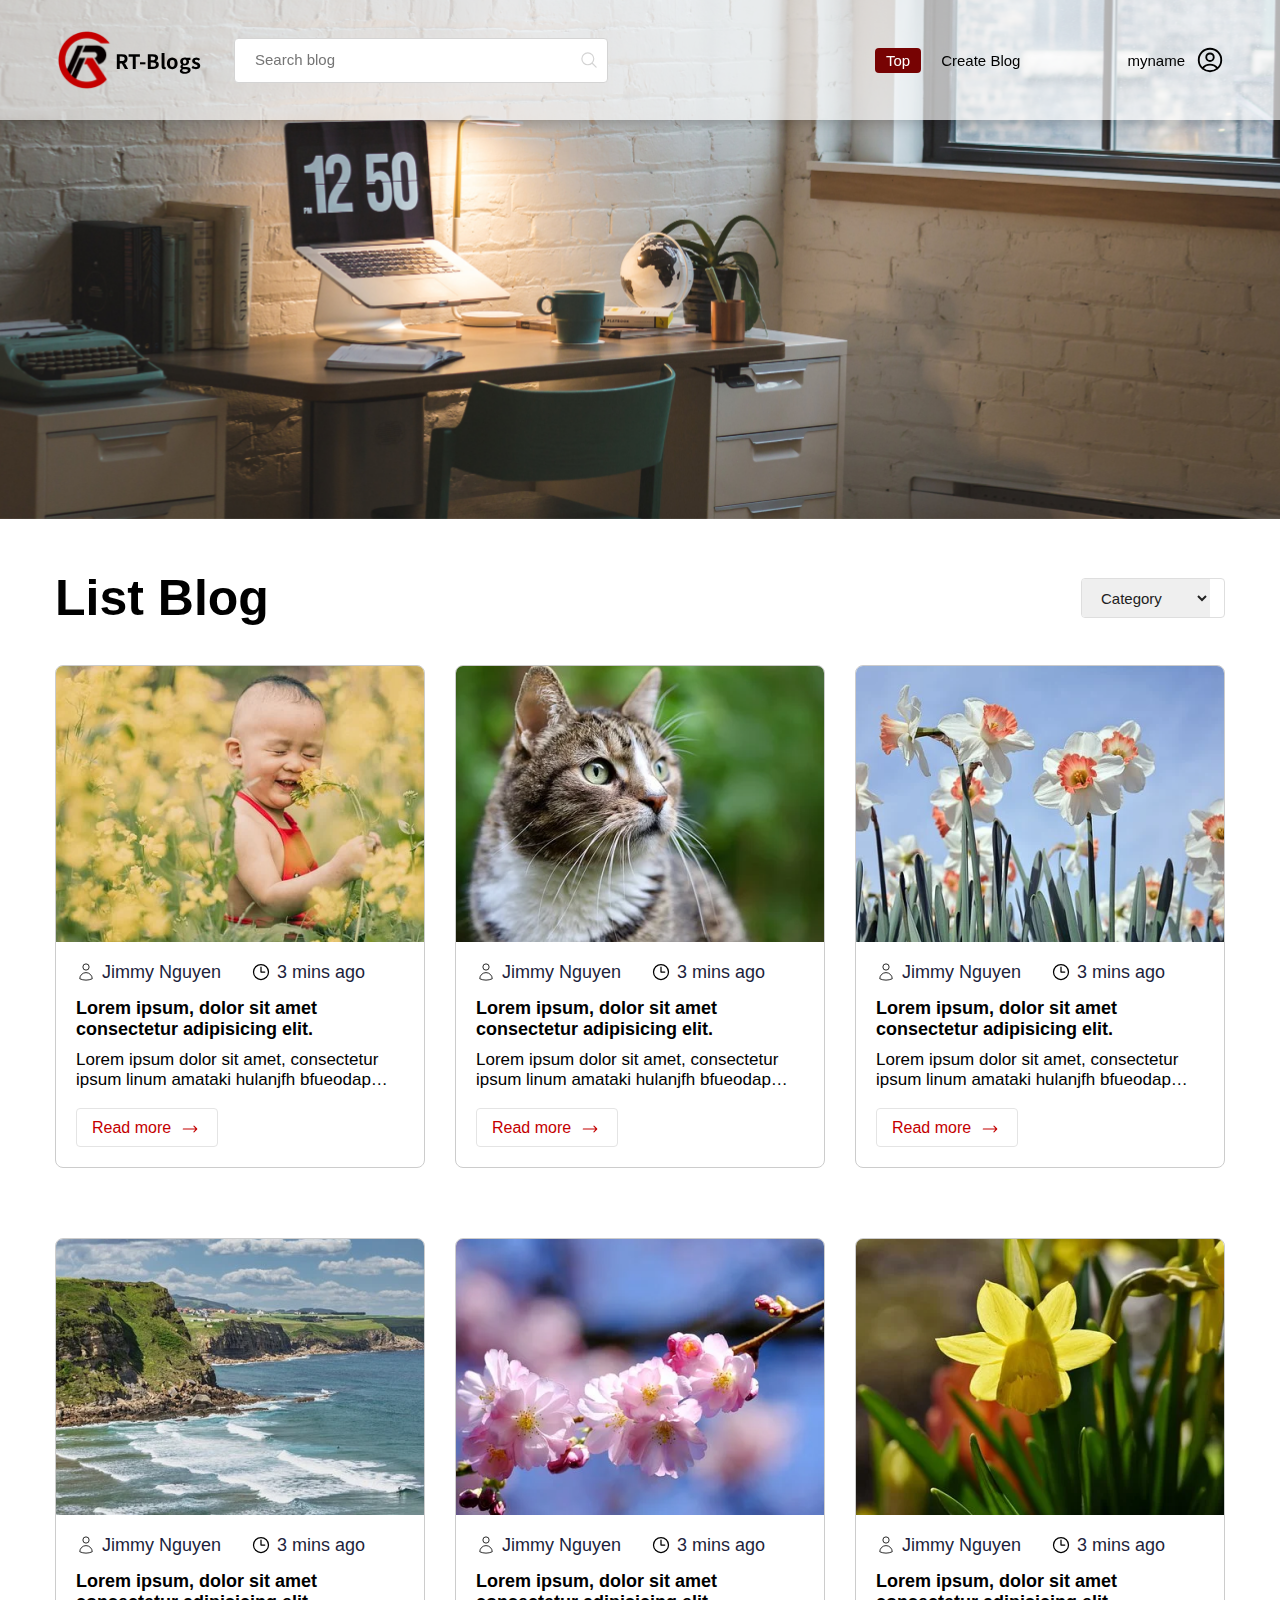
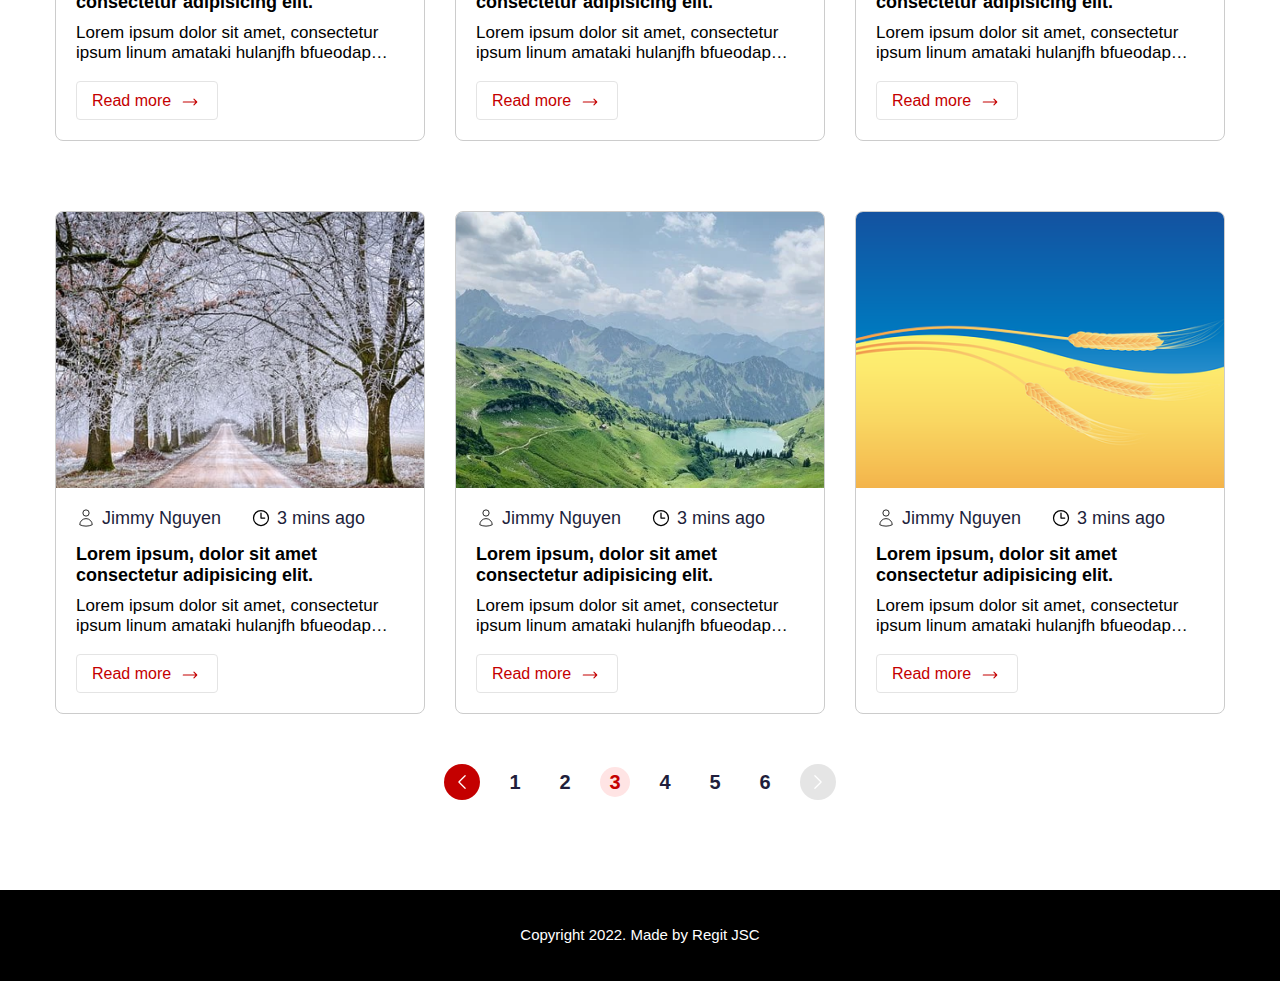
<file: index.html>
<!DOCTYPE html>
<html lang="en">
  <head>
    <meta charset="UTF-8" />
    <meta http-equiv="X-UA-Compatible" content="IE=edge" />
    <meta name="viewport" content="width=device-width, initial-scale=1.0" />
    <title>RT Blogs</title>
    <link rel="preconnect" href="https://fonts.googleapis.com" />
    <link rel="preconnect" href="https://fonts.gstatic.com" crossorigin />
    <link
      href="https://fonts.googleapis.com/css2?family=Noto+Sans+JP:wght@500;700&family=Roboto:wght@300;400&display=swap"
      rel="stylesheet"
    />
    <link rel="stylesheet" href="./css/style.css" />
    <script src="./js/app.js"></script>
  </head>
  <body>
    <div id="wrapper" class="wrapper">
      <header class="header">
        <div class="header-container">
          <div class="container">
            <div class="header-nav">
              <div class="header-nav-logo">
                <div class="header-group-logo">
                  <img
                    src="./images/logo.png"
                    alt="header-logo"
                    class="header-logo"
                  />
                  <p class="header-logo-name">RT-Blogs</p>
                </div>
                <div class="header-nav-search">
                  <input
                    type="text"
                    class="header-search"
                    placeholder="Search blog"
                  />
                  <div class="header-search-icon">
                    <svg
                      xmlns="http://www.w3.org/2000/svg"
                      fill="none"
                      viewBox="0 0 24 24"
                      stroke-width="1.5"
                      stroke="currentColor"
                      class="w-6 h-6"
                    >
                      <path
                        stroke-linecap="round"
                        stroke-linejoin="round"
                        d="M21 21l-5.197-5.197m0 0A7.5 7.5 0 105.196 5.196a7.5 7.5 0 0010.607 10.607z"
                      />
                    </svg>
                  </div>
                </div>
              </div>
              <div class="header-nav-button">
                <div class="header-nav-top">
                  <a href="#" class="header-nav-link">Top</a>
                  <p class="header-create-blog">Create Blog</p>
                </div>
                <div class="header-signin">
                  <p class="header-signin-name">myname</p>
                  <div class="header-signin-icon">
                    <svg
                      xmlns="http://www.w3.org/2000/svg"
                      fill="none"
                      viewBox="0 0 24 24"
                      stroke-width="1.5"
                      stroke="currentColor"
                      class="w-6 h-6"
                    >
                      <path
                        stroke-linecap="round"
                        stroke-linejoin="round"
                        d="M17.982 18.725A7.488 7.488 0 0012 15.75a7.488 7.488 0 00-5.982 2.975m11.963 0a9 9 0 10-11.963 0m11.963 0A8.966 8.966 0 0112 21a8.966 8.966 0 01-5.982-2.275M15 9.75a3 3 0 11-6 0 3 3 0 016 0z"
                      />
                    </svg>
                  </div>
                </div>
              </div>
            </div>
          </div>
        </div>
        <div class="header-menu">
          <div class="header-menu-nav">
            <div class="header-menu-icon">
              <svg xmlns="http://www.w3.org/2000/svg" fill="none" viewBox="0 0 24 24" stroke-width="1.5" stroke="currentColor" class="w-6 h-6">
                <path stroke-linecap="round" stroke-linejoin="round" d="M3.75 6.75h16.5M3.75 12h16.5m-16.5 5.25h16.5" />
              </svg>
            </div>
            <div class="header-menu-logo-icon">
              <div class="header-menu-logo">
                <img
                  src="./images/logo.png"
                  alt="header-logo"
                  class="header-menu-image-icon"
                />
              </div>
              <p class="header-logo-name-menu">RT-Blogs</p>
          </div>   
          <div class="header-menu-search">
            <svg xmlns="http://www.w3.org/2000/svg" fill="none" viewBox="0 0 24 24" stroke-width="1.5" stroke="currentColor" class="w-6 h-6">
              <path stroke-linecap="round" stroke-linejoin="round" d="M21 21l-5.197-5.197m0 0A7.5 7.5 0 105.196 5.196a7.5 7.5 0 0010.607 10.607z" />
            </svg>
            
          </div>
          </div>
      </header>
      <section class="section">
        <div class="container">
          <div class="blogpost-content">
            <h1 class="blogpost-title">List Blog</h1>
            <div class="blogpost-box">
              <select  class="blogpost-category">
                <option value="">Category</option>
                <option value="">Category 1</option>
                <option value="">Category 2</option>
              </select>
            </div>
          </div>
          <div class="blogpost-card-list">
            <div class="blogpost-card">
              <img
                src="./images/Rectangle 86.png"
                alt=""
                class="blogpost-card-img"
              />
              <div class="blogpost-card-content">
                <div class="blogpost-card-infomation">
                  <div class="blogpost-card-group">
                    <div class="blogpost-card-icon">
                      <svg
                        xmlns="http://www.w3.org/2000/svg"
                        fill="none"
                        viewBox="0 0 24 24"
                        strokeWidth="{1.5}"
                        stroke="currentColor"
                        className="w-6 h-6"
                      >
                        <path
                          strokeLinecap="round"
                          strokeLinejoin="round"
                          d="M15.75 6a3.75 3.75 0 11-7.5 0 3.75 3.75 0 017.5 0zM4.501 20.118a7.5 7.5 0 0114.998 0A17.933 17.933 0 0112 21.75c-2.676 0-5.216-.584-7.499-1.632z"
                        />
                      </svg>
                    </div>
                    <p class="blogpost-card-author">Jimmy Nguyen</p>
                  </div>
                  <div class="blogpost-card-group">
                    <div class="blogpost-card-icon">
                      <svg
                        xmlns="http://www.w3.org/2000/svg"
                        fill="none"
                        viewBox="0 0 24 24"
                        stroke-width="1.5"
                        stroke="currentColor"
                        class="w-6 h-6"
                      >
                        <path
                          stroke-linecap="round"
                          stroke-linejoin="round"
                          d="M12 6v6h4.5m4.5 0a9 9 0 11-18 0 9 9 0 0118 0z"
                        />
                      </svg>
                    </div>
                    <p class="blogpost-card-author">3 mins ago</p>
                  </div>
                </div>
                <h4 class="blogpost-card-title">
                  Lorem ipsum, dolor sit amet consectetur adipisicing elit.
                </h4>
                <p class="blogpost-card-paragraph">
                  Lorem ipsum dolor sit amet, consectetur ipsum linum amataki
                  hulanjfh bfueodap fiefhief...
                </p>
                <div class="blogpost-card-btn">
                  <a href="#" class="blogpost-card-link">Read more</a>
                  <div class="blogpost-card-right">
                    <svg
                      xmlns="http://www.w3.org/2000/svg"
                      fill="none"
                      viewBox="0 0 24 24"
                      stroke-width="1.5"
                      stroke="currentColor"
                      class="w-6 h-6 card-icon"
                    >
                      <path
                        stroke-linecap="round"
                        stroke-linejoin="round"
                        d="M17.25 8.25L21 12m0 0l-3.75 3.75M21 12H3"
                      />
                    </svg>
                  </div>
                </div>
              </div>
            </div>
            <div class="blogpost-card">
              <img src="./images/cat.png" alt="" class="blogpost-card-img" />
              <div class="blogpost-card-content">
                <div class="blogpost-card-infomation">
                  <div class="blogpost-card-group">
                    <div class="blogpost-card-icon">
                      <svg
                        xmlns="http://www.w3.org/2000/svg"
                        fill="none"
                        viewBox="0 0 24 24"
                        strokeWidth="{1.5}"
                        stroke="currentColor"
                        className="w-6 h-6"
                      >
                        <path
                          strokeLinecap="round"
                          strokeLinejoin="round"
                          d="M15.75 6a3.75 3.75 0 11-7.5 0 3.75 3.75 0 017.5 0zM4.501 20.118a7.5 7.5 0 0114.998 0A17.933 17.933 0 0112 21.75c-2.676 0-5.216-.584-7.499-1.632z"
                        />
                      </svg>
                    </div>
                    <p class="blogpost-card-author">Jimmy Nguyen</p>
                  </div>
                  <div class="blogpost-card-group">
                    <div class="blogpost-card-icon">
                      <svg
                        xmlns="http://www.w3.org/2000/svg"
                        fill="none"
                        viewBox="0 0 24 24"
                        stroke-width="1.5"
                        stroke="currentColor"
                        class="w-6 h-6"
                      >
                        <path
                          stroke-linecap="round"
                          stroke-linejoin="round"
                          d="M12 6v6h4.5m4.5 0a9 9 0 11-18 0 9 9 0 0118 0z"
                        />
                      </svg>
                    </div>
                    <p class="blogpost-card-author">3 mins ago</p>
                  </div>
                </div>
                <h4 class="blogpost-card-title">
                  Lorem ipsum, dolor sit amet consectetur adipisicing elit.
                </h4>
                <p class="blogpost-card-paragraph">
                  Lorem ipsum dolor sit amet, consectetur ipsum linum amataki
                  hulanjfh bfueodap fiefhief...
                </p>
                <div class="blogpost-card-btn">
                  <a href="#" class="blogpost-card-link">Read more</a>
                  <div class="blogpost-card-right">
                    <svg
                      xmlns="http://www.w3.org/2000/svg"
                      fill="none"
                      viewBox="0 0 24 24"
                      stroke-width="1.5"
                      stroke="currentColor"
                      class="w-6 h-6 card-icon"
                    >
                      <path
                        stroke-linecap="round"
                        stroke-linejoin="round"
                        d="M17.25 8.25L21 12m0 0l-3.75 3.75M21 12H3"
                      />
                    </svg>
                  </div>
                </div>
              </div>
            </div>
            <div class="blogpost-card">
              <img
                src="./images/Rectangle 87.png"
                alt=""
                class="blogpost-card-img"
              />
              <div class="blogpost-card-content">
                <div class="blogpost-card-infomation">
                  <div class="blogpost-card-group">
                    <div class="blogpost-card-icon">
                      <svg
                        xmlns="http://www.w3.org/2000/svg"
                        fill="none"
                        viewBox="0 0 24 24"
                        strokeWidth="{1.5}"
                        stroke="currentColor"
                        className="w-6 h-6"
                      >
                        <path
                          strokeLinecap="round"
                          strokeLinejoin="round"
                          d="M15.75 6a3.75 3.75 0 11-7.5 0 3.75 3.75 0 017.5 0zM4.501 20.118a7.5 7.5 0 0114.998 0A17.933 17.933 0 0112 21.75c-2.676 0-5.216-.584-7.499-1.632z"
                        />
                      </svg>
                    </div>
                    <p class="blogpost-card-author">Jimmy Nguyen</p>
                  </div>
                  <div class="blogpost-card-group">
                    <div class="blogpost-card-icon">
                      <svg
                        xmlns="http://www.w3.org/2000/svg"
                        fill="none"
                        viewBox="0 0 24 24"
                        stroke-width="1.5"
                        stroke="currentColor"
                        class="w-6 h-6"
                      >
                        <path
                          stroke-linecap="round"
                          stroke-linejoin="round"
                          d="M12 6v6h4.5m4.5 0a9 9 0 11-18 0 9 9 0 0118 0z"
                        />
                      </svg>
                    </div>
                    <p class="blogpost-card-author">3 mins ago</p>
                  </div>
                </div>
                <h4 class="blogpost-card-title">
                  Lorem ipsum, dolor sit amet consectetur adipisicing elit.
                </h4>
                <p class="blogpost-card-paragraph">
                  Lorem ipsum dolor sit amet, consectetur ipsum linum amataki
                  hulanjfh bfueodap fiefhief...
                </p>
                <div class="blogpost-card-btn">
                  <a href="#" class="blogpost-card-link">Read more</a>
                  <div class="blogpost-card-right">
                    <svg
                      xmlns="http://www.w3.org/2000/svg"
                      fill="none"
                      viewBox="0 0 24 24"
                      stroke-width="1.5"
                      stroke="currentColor"
                      class="w-6 h-6 card-icon"
                    >
                      <path
                        stroke-linecap="round"
                        stroke-linejoin="round"
                        d="M17.25 8.25L21 12m0 0l-3.75 3.75M21 12H3"
                      />
                    </svg>
                  </div>
                </div>
              </div>
            </div>
            <div class="blogpost-card">
              <img
                src="./images/Rectangle 88.png"
                alt=""
                class="blogpost-card-img"
              />
              <div class="blogpost-card-content">
                <div class="blogpost-card-infomation">
                  <div class="blogpost-card-group">
                    <div class="blogpost-card-icon">
                      <svg
                        xmlns="http://www.w3.org/2000/svg"
                        fill="none"
                        viewBox="0 0 24 24"
                        strokeWidth="{1.5}"
                        stroke="currentColor"
                        className="w-6 h-6"
                      >
                        <path
                          strokeLinecap="round"
                          strokeLinejoin="round"
                          d="M15.75 6a3.75 3.75 0 11-7.5 0 3.75 3.75 0 017.5 0zM4.501 20.118a7.5 7.5 0 0114.998 0A17.933 17.933 0 0112 21.75c-2.676 0-5.216-.584-7.499-1.632z"
                        />
                      </svg>
                    </div>
                    <p class="blogpost-card-author">Jimmy Nguyen</p>
                  </div>
                  <div class="blogpost-card-group">
                    <div class="blogpost-card-icon">
                      <svg
                        xmlns="http://www.w3.org/2000/svg"
                        fill="none"
                        viewBox="0 0 24 24"
                        stroke-width="1.5"
                        stroke="currentColor"
                        class="w-6 h-6"
                      >
                        <path
                          stroke-linecap="round"
                          stroke-linejoin="round"
                          d="M12 6v6h4.5m4.5 0a9 9 0 11-18 0 9 9 0 0118 0z"
                        />
                      </svg>
                    </div>
                    <p class="blogpost-card-author">3 mins ago</p>
                  </div>
                </div>
                <h4 class="blogpost-card-title">
                  Lorem ipsum, dolor sit amet consectetur adipisicing elit.
                </h4>
                <p class="blogpost-card-paragraph">
                  Lorem ipsum dolor sit amet, consectetur ipsum linum amataki
                  hulanjfh bfueodap fiefhief...
                </p>
                <div class="blogpost-card-btn">
                  <a href="#" class="blogpost-card-link">Read more</a>
                  <div class="blogpost-card-right">
                    <svg
                      xmlns="http://www.w3.org/2000/svg"
                      fill="none"
                      viewBox="0 0 24 24"
                      stroke-width="1.5"
                      stroke="currentColor"
                      class="w-6 h-6 card-icon"
                    >
                      <path
                        stroke-linecap="round"
                        stroke-linejoin="round"
                        d="M17.25 8.25L21 12m0 0l-3.75 3.75M21 12H3"
                      />
                    </svg>
                  </div>
                </div>
              </div>
            </div>
            <div class="blogpost-card">
              <img
                src="./images/Rectangle 89.png"
                alt=""
                class="blogpost-card-img"
              />
              <div class="blogpost-card-content">
                <div class="blogpost-card-infomation">
                  <div class="blogpost-card-group">
                    <div class="blogpost-card-icon">
                      <svg
                        xmlns="http://www.w3.org/2000/svg"
                        fill="none"
                        viewBox="0 0 24 24"
                        strokeWidth="{1.5}"
                        stroke="currentColor"
                        className="w-6 h-6"
                      >
                        <path
                          strokeLinecap="round"
                          strokeLinejoin="round"
                          d="M15.75 6a3.75 3.75 0 11-7.5 0 3.75 3.75 0 017.5 0zM4.501 20.118a7.5 7.5 0 0114.998 0A17.933 17.933 0 0112 21.75c-2.676 0-5.216-.584-7.499-1.632z"
                        />
                      </svg>
                    </div>
                    <p class="blogpost-card-author">Jimmy Nguyen</p>
                  </div>
                  <div class="blogpost-card-group">
                    <div class="blogpost-card-icon">
                      <svg
                        xmlns="http://www.w3.org/2000/svg"
                        fill="none"
                        viewBox="0 0 24 24"
                        stroke-width="1.5"
                        stroke="currentColor"
                        class="w-6 h-6"
                      >
                        <path
                          stroke-linecap="round"
                          stroke-linejoin="round"
                          d="M12 6v6h4.5m4.5 0a9 9 0 11-18 0 9 9 0 0118 0z"
                        />
                      </svg>
                    </div>
                    <p class="blogpost-card-author">3 mins ago</p>
                  </div>
                </div>
                <h4 class="blogpost-card-title">
                  Lorem ipsum, dolor sit amet consectetur adipisicing elit.
                </h4>
                <p class="blogpost-card-paragraph">
                  Lorem ipsum dolor sit amet, consectetur ipsum linum amataki
                  hulanjfh bfueodap fiefhief...
                </p>
                <div class="blogpost-card-btn">
                  <a href="#" class="blogpost-card-link">Read more</a>
                  <div class="blogpost-card-right">
                    <svg
                      xmlns="http://www.w3.org/2000/svg"
                      fill="none"
                      viewBox="0 0 24 24"
                      stroke-width="1.5"
                      stroke="currentColor"
                      class="w-6 h-6 card-icon"
                    >
                      <path
                        stroke-linecap="round"
                        stroke-linejoin="round"
                        d="M17.25 8.25L21 12m0 0l-3.75 3.75M21 12H3"
                      />
                    </svg>
                  </div>
                </div>
              </div>
            </div>

            <div class="blogpost-card">
              <img
                src="./images/Rectangle 90.png"
                alt=""
                class="blogpost-card-img"
              />
              <div class="blogpost-card-content">
                <div class="blogpost-card-infomation">
                  <div class="blogpost-card-group">
                    <div class="blogpost-card-icon">
                      <svg
                        xmlns="http://www.w3.org/2000/svg"
                        fill="none"
                        viewBox="0 0 24 24"
                        strokeWidth="{1.5}"
                        stroke="currentColor"
                        className="w-6 h-6"
                      >
                        <path
                          strokeLinecap="round"
                          strokeLinejoin="round"
                          d="M15.75 6a3.75 3.75 0 11-7.5 0 3.75 3.75 0 017.5 0zM4.501 20.118a7.5 7.5 0 0114.998 0A17.933 17.933 0 0112 21.75c-2.676 0-5.216-.584-7.499-1.632z"
                        />
                      </svg>
                    </div>
                    <p class="blogpost-card-author">Jimmy Nguyen</p>
                  </div>
                  <div class="blogpost-card-group">
                    <div class="blogpost-card-icon">
                      <svg
                        xmlns="http://www.w3.org/2000/svg"
                        fill="none"
                        viewBox="0 0 24 24"
                        stroke-width="1.5"
                        stroke="currentColor"
                        class="w-6 h-6"
                      >
                        <path
                          stroke-linecap="round"
                          stroke-linejoin="round"
                          d="M12 6v6h4.5m4.5 0a9 9 0 11-18 0 9 9 0 0118 0z"
                        />
                      </svg>
                    </div>
                    <p class="blogpost-card-author">3 mins ago</p>
                  </div>
                </div>
                <h4 class="blogpost-card-title">
                  Lorem ipsum, dolor sit amet consectetur adipisicing elit.
                </h4>
                <p class="blogpost-card-paragraph">
                  Lorem ipsum dolor sit amet, consectetur ipsum linum amataki
                  hulanjfh bfueodap fiefhief...
                </p>
                <div class="blogpost-card-btn">
                  <a href="#" class="blogpost-card-link">Read more</a>
                  <div class="blogpost-card-right">
                    <svg
                      xmlns="http://www.w3.org/2000/svg"
                      fill="none"
                      viewBox="0 0 24 24"
                      stroke-width="1.5"
                      stroke="currentColor"
                      class="w-6 h-6 card-icon"
                    >
                      <path
                        stroke-linecap="round"
                        stroke-linejoin="round"
                        d="M17.25 8.25L21 12m0 0l-3.75 3.75M21 12H3"
                      />
                    </svg>
                  </div>
                </div>
              </div>
            </div>
            <div class="blogpost-card">
              <img
                src="./images/Rectangle 94.png"
                alt=""
                class="blogpost-card-img"
              />
              <div class="blogpost-card-content">
                <div class="blogpost-card-infomation">
                  <div class="blogpost-card-group">
                    <div class="blogpost-card-icon">
                      <svg
                        xmlns="http://www.w3.org/2000/svg"
                        fill="none"
                        viewBox="0 0 24 24"
                        strokeWidth="{1.5}"
                        stroke="currentColor"
                        className="w-6 h-6"
                      >
                        <path
                          strokeLinecap="round"
                          strokeLinejoin="round"
                          d="M15.75 6a3.75 3.75 0 11-7.5 0 3.75 3.75 0 017.5 0zM4.501 20.118a7.5 7.5 0 0114.998 0A17.933 17.933 0 0112 21.75c-2.676 0-5.216-.584-7.499-1.632z"
                        />
                      </svg>
                    </div>
                    <p class="blogpost-card-author">Jimmy Nguyen</p>
                  </div>
                  <div class="blogpost-card-group">
                    <div class="blogpost-card-icon">
                      <svg
                        xmlns="http://www.w3.org/2000/svg"
                        fill="none"
                        viewBox="0 0 24 24"
                        stroke-width="1.5"
                        stroke="currentColor"
                        class="w-6 h-6"
                      >
                        <path
                          stroke-linecap="round"
                          stroke-linejoin="round"
                          d="M12 6v6h4.5m4.5 0a9 9 0 11-18 0 9 9 0 0118 0z"
                        />
                      </svg>
                    </div>
                    <p class="blogpost-card-author">3 mins ago</p>
                  </div>
                </div>
                <h4 class="blogpost-card-title">
                  Lorem ipsum, dolor sit amet consectetur adipisicing elit.
                </h4>
                <p class="blogpost-card-paragraph">
                  Lorem ipsum dolor sit amet, consectetur ipsum linum amataki
                  hulanjfh bfueodap fiefhief...
                </p>
                <div class="blogpost-card-btn">
                  <a href="#" class="blogpost-card-link">Read more</a>
                  <div class="blogpost-card-right">
                    <svg
                      xmlns="http://www.w3.org/2000/svg"
                      fill="none"
                      viewBox="0 0 24 24"
                      stroke-width="1.5"
                      stroke="currentColor"
                      class="w-6 h-6 card-icon"
                    >
                      <path
                        stroke-linecap="round"
                        stroke-linejoin="round"
                        d="M17.25 8.25L21 12m0 0l-3.75 3.75M21 12H3"
                      />
                    </svg>
                  </div>
                </div>
              </div>
            </div>
            <div class="blogpost-card">
              <img
                src="./images/Rectangle 95.png"
                alt=""
                class="blogpost-card-img"
              />
              <div class="blogpost-card-content">
                <div class="blogpost-card-infomation">
                  <div class="blogpost-card-group">
                    <div class="blogpost-card-icon">
                      <svg
                        xmlns="http://www.w3.org/2000/svg"
                        fill="none"
                        viewBox="0 0 24 24"
                        strokeWidth="{1.5}"
                        stroke="currentColor"
                        className="w-6 h-6"
                      >
                        <path
                          strokeLinecap="round"
                          strokeLinejoin="round"
                          d="M15.75 6a3.75 3.75 0 11-7.5 0 3.75 3.75 0 017.5 0zM4.501 20.118a7.5 7.5 0 0114.998 0A17.933 17.933 0 0112 21.75c-2.676 0-5.216-.584-7.499-1.632z"
                        />
                      </svg>
                    </div>
                    <p class="blogpost-card-author">Jimmy Nguyen</p>
                  </div>
                  <div class="blogpost-card-group">
                    <div class="blogpost-card-icon">
                      <svg
                        xmlns="http://www.w3.org/2000/svg"
                        fill="none"
                        viewBox="0 0 24 24"
                        stroke-width="1.5"
                        stroke="currentColor"
                        class="w-6 h-6"
                      >
                        <path
                          stroke-linecap="round"
                          stroke-linejoin="round"
                          d="M12 6v6h4.5m4.5 0a9 9 0 11-18 0 9 9 0 0118 0z"
                        />
                      </svg>
                    </div>
                    <p class="blogpost-card-author">3 mins ago</p>
                  </div>
                </div>
                <h4 class="blogpost-card-title">
                  Lorem ipsum, dolor sit amet consectetur adipisicing elit.
                </h4>
                <p class="blogpost-card-paragraph">
                  Lorem ipsum dolor sit amet, consectetur ipsum linum amataki
                  hulanjfh bfueodap fiefhief...
                </p>
                <div class="blogpost-card-btn">
                  <a href="#" class="blogpost-card-link">Read more</a>
                  <div class="blogpost-card-right">
                    <svg
                      xmlns="http://www.w3.org/2000/svg"
                      fill="none"
                      viewBox="0 0 24 24"
                      stroke-width="1.5"
                      stroke="currentColor"
                      class="w-6 h-6 card-icon"
                    >
                      <path
                        stroke-linecap="round"
                        stroke-linejoin="round"
                        d="M17.25 8.25L21 12m0 0l-3.75 3.75M21 12H3"
                      />
                    </svg>
                  </div>
                </div>
              </div>
            </div>
            <div class="blogpost-card">
              <img
                src="./images/Rectangle 96.png"
                alt=""
                class="blogpost-card-img"
              />
              <div class="blogpost-card-content">
                <div class="blogpost-card-infomation">
                  <div class="blogpost-card-group">
                    <div class="blogpost-card-icon">
                      <svg
                        xmlns="http://www.w3.org/2000/svg"
                        fill="none"
                        viewBox="0 0 24 24"
                        strokeWidth="{1.5}"
                        stroke="currentColor"
                        className="w-6 h-6"
                      >
                        <path
                          strokeLinecap="round"
                          strokeLinejoin="round"
                          d="M15.75 6a3.75 3.75 0 11-7.5 0 3.75 3.75 0 017.5 0zM4.501 20.118a7.5 7.5 0 0114.998 0A17.933 17.933 0 0112 21.75c-2.676 0-5.216-.584-7.499-1.632z"
                        />
                      </svg>
                    </div>
                    <p class="blogpost-card-author">Jimmy Nguyen</p>
                  </div>
                  <div class="blogpost-card-group">
                    <div class="blogpost-card-icon">
                      <svg
                        xmlns="http://www.w3.org/2000/svg"
                        fill="none"
                        viewBox="0 0 24 24"
                        stroke-width="1.5"
                        stroke="currentColor"
                        class="w-6 h-6"
                      >
                        <path
                          stroke-linecap="round"
                          stroke-linejoin="round"
                          d="M12 6v6h4.5m4.5 0a9 9 0 11-18 0 9 9 0 0118 0z"
                        />
                      </svg>
                    </div>
                    <p class="blogpost-card-author">3 mins ago</p>
                  </div>
                </div>
                <h4 class="blogpost-card-title">
                  Lorem ipsum, dolor sit amet consectetur adipisicing elit.
                </h4>
                <p class="blogpost-card-paragraph">
                  Lorem ipsum dolor sit amet, consectetur ipsum linum amataki
                  hulanjfh bfueodap fiefhief...
                </p>
                <div class="blogpost-card-btn">
                  <a href="#" class="blogpost-card-link">Read more</a>
                  <div class="blogpost-card-right">
                    <svg
                      xmlns="http://www.w3.org/2000/svg"
                      fill="none"
                      viewBox="0 0 24 24"
                      stroke-width="1.5"
                      stroke="currentColor"
                      class="w-6 h-6 card-icon"
                    >
                      <path
                        stroke-linecap="round"
                        stroke-linejoin="round"
                        d="M17.25 8.25L21 12m0 0l-3.75 3.75M21 12H3"
                      />
                    </svg>
                  </div>
                </div>
              </div>
            </div>
          </div>
          <div class="session-pagination">
            <ul class="session-pagination-list">
              <li class="session-pagination-item">
                <div class="session-pagination-icon">
                  <svg
                    xmlns="http://www.w3.org/2000/svg"
                    fill="none"
                    viewBox="0 0 24 24"
                    stroke-width="1.5"
                    stroke="currentColor"
                    class="w-6 h-6"
                  >
                    <path
                      stroke-linecap="round"
                      stroke-linejoin="round"
                      d="M15.75 19.5L8.25 12l7.5-7.5"
                    />
                  </svg>
                </div>
              </li>
              <li class="session-pagination-item">
                <div class="session-pagination-icon session-link">1</div>
              </li>
              <li class="session-pagination-item">
                <div class="session-pagination-icon session-link">2</div>
              </li>
              <li class="session-pagination-item">
                <div
                  class="session-pagination-icon session-link session-active"
                >
                  3
                </div>
              </li>
              <li class="session-pagination-item">
                <div class="session-pagination-icon session-link">4</div>
              </li>
              <li class="session-pagination-item">
                <div class="session-pagination-icon session-link">5</div>
              </li>
              <li class="session-pagination-item">
                <div class="session-pagination-icon session-link">6</div>
              </li>
              <li class="session-pagination-item">
                <div class="session-pagination-icon">
                  <svg
                    xmlns="http://www.w3.org/2000/svg"
                    fill="none"
                    viewBox="0 0 24 24"
                    stroke-width="1.5"
                    stroke="currentColor"
                    class="w-6 h-6"
                  >
                    <path
                      stroke-linecap="round"
                      stroke-linejoin="round"
                      d="M8.25 4.5l7.5 7.5-7.5 7.5"
                    />
                  </svg>
                </div>
              </li>
            </ul>
          </div>
        </div>
      </section>
      <footer class="footer">
        <div class="footer-content">
          <p class="footer-paragraph">Copyright 2022. Made by Regit JSC</p>
        </div>
      </footer>
    </div>
  </body>
</html>
</file>
<file: css/style.css>
@font-face {
  font-family: "SVN-Gilroy";
  src: url("../fonts/SVN-GilroyBold.eot");
}
* {
  margin: 0;
  padding: 0;
  box-sizing: border-box;
}

body {
  font-family: "SVN-Gilroy", sans-serif;
  font-weight: 300;
}

img {
  display: block;
  max-width: 100%;
}

a {
  text-decoration: none;
}

ul {
  list-style-type: none;
}

input,
button,
select {
  outline: none;
}

.wrapper {
  max-width: 1920px;
  margin: 0 auto;
}

.container {
  max-width: 1200px;
  padding: 0 15px;
  margin: 0 auto;
}

.header {
  height: 519px;
  max-width: 100%;
  background: center/cover no-repeat url("../images/header-image.png");
}
.header-container {
  background: rgba(255, 255, 255, 0.65);
  box-shadow: 0px 1px 14px rgba(0, 0, 0, 0.25);
  position: fixed;
  top: -50%;
  left: 0;
  right: 0;
  transition: top 0.5s linear;
  z-index: 10;
}
.header-nav {
  display: flex;
  align-items: center;
  justify-content: space-between;
  padding: 30px 0;
}
.header-nav-logo {
  display: flex;
  align-items: center;
  justify-content: space-between;
  gap: 33px;
}
.header-group-logo {
  display: flex;
  align-items: center;
}
.header-logo-name {
  font-family: "Noto Sans JP", sans-serif;
  font-weight: 700;
  font-size: 20px;
}
.header-nav-search {
  width: 374px;
  height: 45px;
  position: relative;
}
.header-search {
  width: 100%;
  height: 100%;
  border: 1px solid #d4d4d4;
  border-radius: 4px;
  padding: 11px 50px 13px 20px;
  font-size: 15px;
  font-weight: 500;
  line-height: 22px;
}
.header-search-icon {
  position: absolute;
  right: 0;
  top: 50%;
  bottom: 50%;
  transform: translate(-50%, -50%);
  color: #d4d4d4;
  cursor: pointer;
}
.header-nav-button {
  display: flex;
  align-items: center;
  justify-content: space-between;
  width: 350px;
}
.header-nav-top {
  display: flex;
  align-items: center;
  justify-content: space-between;
  gap: 20px;
}
.header-nav-link {
  color: #ffffff;
  font-weight: 500;
  font-size: 15px;
  padding: 4px 11px;
  background-color: #770303;
  border-radius: 4px;
}
.header-create-blog, .header-signin-name {
  font-weight: 500;
  font-size: 15px;
}
.header-signin {
  display: flex;
  align-items: center;
  justify-content: space-between;
  gap: 10px;
}
.header-logo {
  width: 60px;
  height: 60px;
}
.header-search-icon {
  width: 19px;
  height: 19px;
}
.header-signin-icon {
  width: 30px;
  height: 30px;
}
.header-menu {
  display: none;
  background-color: #ffffff;
  position: fixed;
  top: 0;
  left: 0;
  width: 100%;
  box-shadow: 0px 1px 14px rgba(0, 0, 0, 0.25);
  z-index: 10;
}
.header-menu-nav {
  display: flex;
  align-items: center;
  justify-content: space-between;
  padding: 9px 15px;
}
.header-menu-icon {
  width: 26px;
  height: 25px;
  color: #292d32;
}
.header-menu-search {
  width: 19px;
  height: 19px;
  color: #a7a7a7;
}
.header-menu-logo-icon {
  display: flex;
  align-items: center;
  justify-content: space-between;
}
.header-menu-image-icon {
  width: 47px;
  height: 45px;
}
.header-logo-name-menu {
  font-weight: 700;
  font-size: 20px;
  color: #000000;
}

.sticky {
  top: 0;
}
.sticky-active {
  top: 0;
}

.blogpost-card-icon {
  width: 20px;
  height: 20px;
}
.blogpost-card-right {
  width: 18px;
  height: 8px;
}
.blogpost-content {
  display: flex;
  align-items: center;
  justify-content: space-between;
  margin: 50px 0 38px;
}
.blogpost-title {
  color: #000000;
  font-weight: 700;
  font-size: 50px;
}
.blogpost-box {
  width: 144px;
  height: 40px;
  border-radius: 4px;
  border: 1px solid #dedede;
  overflow: hidden;
}
.blogpost-category {
  width: 90%;
  height: 100%;
  cursor: pointer;
  padding: 0 15px;
  border: none;
  font-weight: 500;
  color: #212121;
  font-size: 15px;
}
.blogpost-card-list {
  display: grid;
  grid-template-columns: repeat(3, 1fr);
  row-gap: 70px;
  column-gap: 30px;
  margin-bottom: 50px;
}
.blogpost-card {
  border: 1px solid #cccccc;
  overflow: hidden;
  border-radius: 8px;
}
.blogpost-card-img {
  width: 100%;
  height: 276px;
  object-fit: cover;
}
.blogpost-card-content {
  padding: 20px;
}
.blogpost-card-infomation {
  display: flex;
  align-items: center;
  gap: 30px;
  margin-bottom: 15px;
}
.blogpost-card-group {
  display: flex;
  gap: 6px;
}
.blogpost-card-author {
  font-weight: 400;
  font-size: 18px;
  color: #211e3b;
  white-space: nowrap;
  overflow: hidden;
  text-overflow: ellipsis;
}
.blogpost-card-title {
  font-weight: 700;
  font-size: 18px;
  margin-bottom: 10px;
  display: -webkit-box;
  -webkit-line-clamp: 2;
  -webkit-box-orient: vertical;
  overflow: hidden;
  text-overflow: ellipsis;
}
.blogpost-card-paragraph {
  font-weight: 400;
  font-size: 17px;
  margin-bottom: 29px;
  display: -webkit-box;
  -webkit-line-clamp: 2;
  -webkit-box-orient: vertical;
  overflow: hidden;
  text-overflow: ellipsis;
}
.blogpost-card-btn {
  position: relative;
  display: inline-block;
  margin-bottom: 10px;
}
.blogpost-card-btn:hover .blogpost-card-link {
  background-color: #c40000;
  color: #ffffff;
}
.blogpost-card-btn:hover .card-icon {
  color: #ffffff;
}
.blogpost-card-link {
  padding: 10px 46px 10px 15px;
  color: #c40000;
  border: 1px solid #e4e4e4;
  border-radius: 4px;
}
.blogpost-card-right {
  position: absolute;
  right: 10px;
  top: 50%;
  bottom: 50%;
  transform: translate(-50%, -50%);
}

.session-pagination-list {
  display: flex;
  align-items: center;
  justify-content: center;
  gap: 20px;
  margin-bottom: 90px;
}
.session-pagination-item {
  cursor: pointer;
  font-weight: 700;
  font-size: 20px;
}
.session-pagination-item:first-child, .session-pagination-item:last-child {
  background-color: #c40000;
  padding: 8px;
  border-radius: 50%;
}
.session-pagination-item:last-child {
  background-color: #e5e5e5;
}
.session-pagination-icon {
  width: 20px;
  height: 20px;
  color: #ffffff;
}
.session-link {
  display: flex;
  align-items: center;
  justify-content: center;
  padding: 15px;
  border-radius: 50%;
  color: #211e3b;
  font-family: "SVN-Gilroy", sans-serif;
  font-weight: 700;
  font-size: 20px;
}
.session-link:hover {
  color: #c40000;
  background-color: #ffe4e4;
}
.session-active {
  color: #c40000;
  background-color: #ffe4e4;
}

.card-icon {
  position: absolute;
  top: -50%;
  color: #c40000;
}

.footer-content {
  padding: 36px 0 38px;
  background-color: #000000;
}
.footer-paragraph {
  color: #ffffff;
  text-align: center;
  font-weight: 500;
  font-size: 15px;
}

@media screen and (max-width: 769px) {
  .header {
    height: 385px;
    background-image: url("../images/imagepc.png");
  }
  .header-nav {
    display: none;
  }
  .header-menu {
    display: block;
  }
  .blogpost-title {
    font-size: 30px;
  }
  .blogpost-card-list {
    grid-template-columns: repeat(1, 1fr);
    row-gap: 50px;
    column-gap: 0;
  }
  .session-pagination-list {
    gap: 6px;
    margin-bottom: 50px;
  }
  .footer-content {
    padding: 36px 0;
  }
}

/*# sourceMappingURL=style.css.map */
</file>
